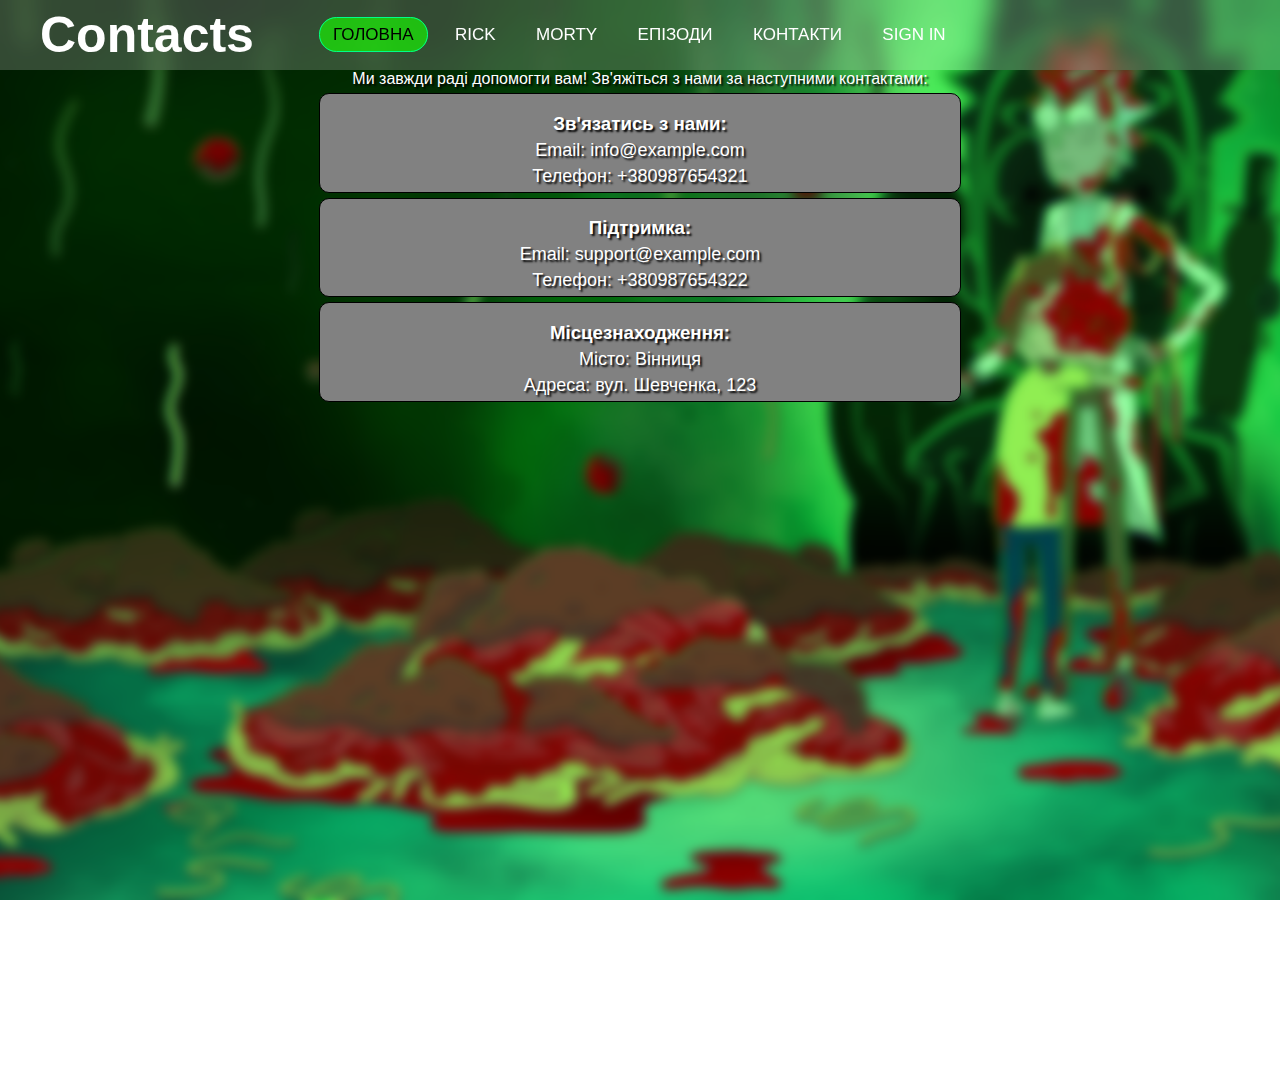
<file: contacts.html>
<!DOCTYPE html>
<html lang="uk">

<head>
    <meta charset="UTF-8">
    <meta name="viewport" content="width=device-width, initial-scale=1.0">
    <title>Контакти та підтримка</title>
    <link rel="stylesheet" href="css/contacts.css"> <!-- Підключаємо файл стилів для цієї сторінки -->
    <link rel="shortcut icon" href="favicon/favicon.ico">
    <link href="https://fonts.googleapis.com/icon?family=Material+Icons" rel="stylesheet">
    <link rel="stylesheet" href="https://cdnjs.cloudflare.com/ajax/libs/font-awesome/5.15.3/css/all.min.css" />
</head>

<body>
    <header>
        <nav>
            <input type="checkbox" id="check">
            <label for="check" class="checkbtn">
                <i class="fas fa-bars"></i>
            </label>
            <label class="logo">Contacts</label>
            <ul>
                <li><a class="active" href="index.html">Головна</a></li>
                <li><a href="Rick.html">Rick</a></li>
                <li><a href="Morty.html">Morty</a></li>
                <li><a href="episodes.html">Епізоди</a></li>
                <li><a href="contacts.html">Контакти</a></li>
                <li><a href="Sign.html">Sign in</a></li>
            </ul>
        </nav>
    </header>
    <section class="parallax-section">
            
        <div class="text-zverhy">
            <p>Ми завжди раді допомогти вам! Зв'яжіться з нами за наступними контактами:</p>
        </div>

        <div class="contact-info">
            <h3>Зв'язатись з нами:</h3>

            <p>Email: info@example.com</p>
            <p>Телефон: +380987654321</p>
            
        </div>


        <div class="support-info">
            <h3>Підтримка:</h3>
            <p>Email: support@example.com</p>
            <p>Телефон: +380987654322</p>
        </div>

        <div class="location-info">
            <h3>Місцезнаходження:</h3>
            <p>Місто: Вінниця</p>
            <p>Адреса: вул. Шевченка, 123</p>
        </div>
    </section>
</body>
</html>
</file>
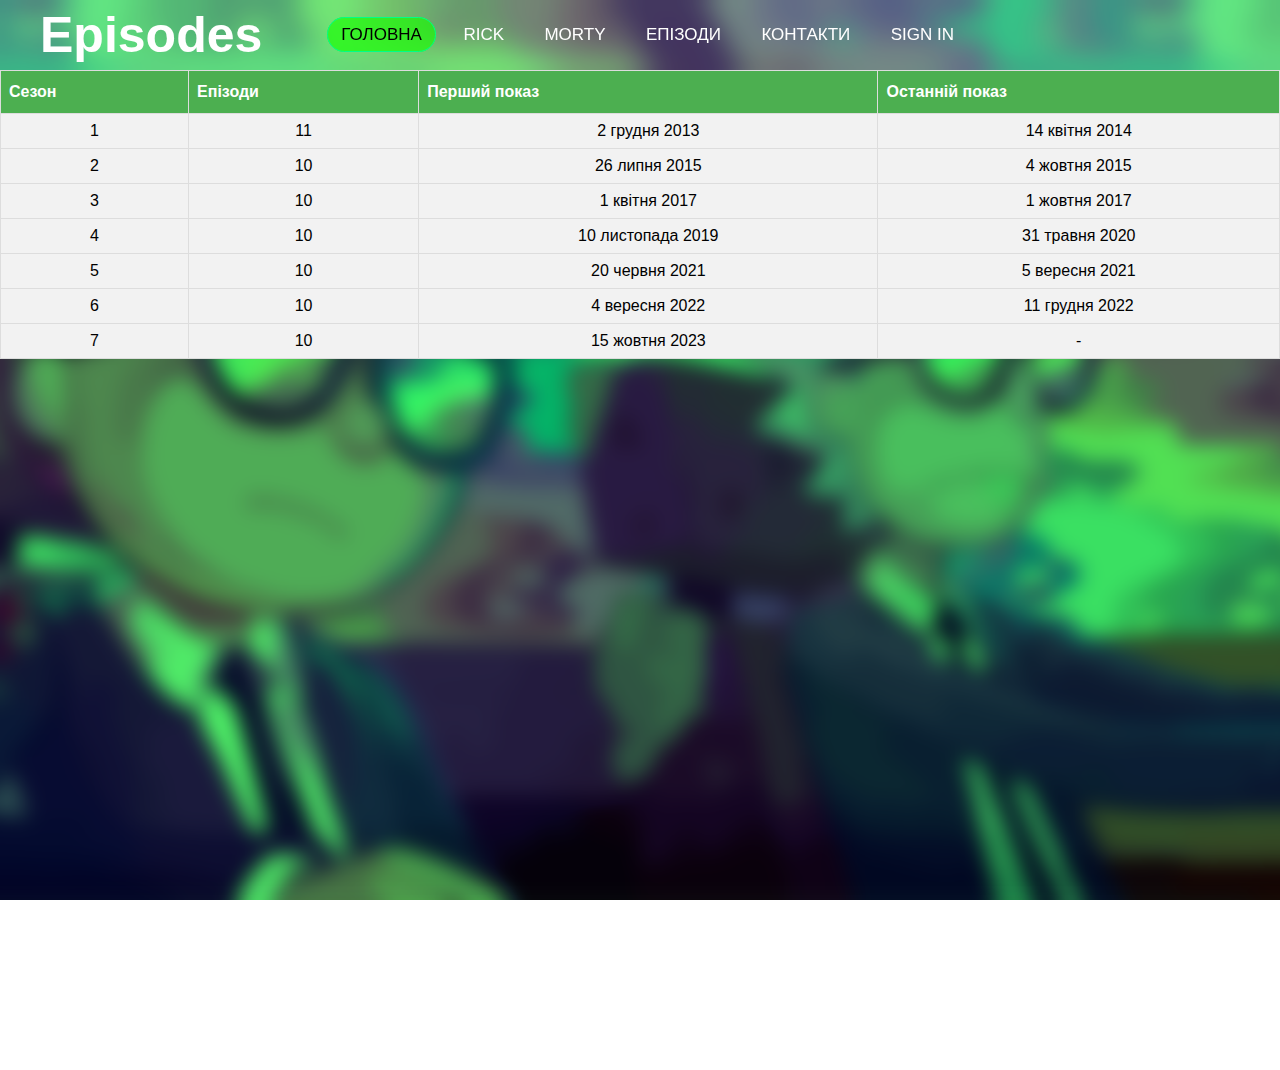
<file: episodes.html>
<!DOCTYPE html>
<html lang="uk">

<head>
    <meta charset="UTF-8">
    <meta name="viewport" content="width=device-width, initial-scale=1.0">
    <title>Episodes</title>
    <link rel="stylesheet" href="css/episodes.css"> <!-- Підключаємо файл стилів для цієї сторінки -->
    <link rel="shortcut icon" href="favicon/favicon.ico">
    <link href="https://fonts.googleapis.com/icon?family=Material+Icons" rel="stylesheet">
    <link rel="stylesheet" href="https://cdnjs.cloudflare.com/ajax/libs/font-awesome/5.15.3/css/all.min.css" />
</head>

<body>
    <header>
        <nav>
            <input type="checkbox" id="check">
            <label for="check" class="checkbtn">
                <i class="fas fa-bars"></i>
            </label>
            <label class="logo">Episodes</label>
            <ul>
                <li><a class="active" href="index.html">Головна</a></li>
                <li><a href="Rick.html">Rick</a></li>
                <li><a href="Morty.html">Morty</a></li>
                <li><a href="episodes.html">Епізоди</a></li>
                <li><a href="contacts.html">Контакти</a></li>
                <li><a href="Sign.html">Sign in</a></li>
            </ul>
        </nav>
    </header>
    <main>
        <section class="parallax-section">
            <table id="customers">
                <tr>
                    <th>Сезон</th>
                    <th>Епізоди</th>
                    <th>Перший показ</th>
                    <th>Останній показ</th>
                </tr>
                <tr>
                    <td>1</td>
                    <td>11</td>
                    <td>2 грудня 2013</td>
                    <td>14 квітня 2014</td>
                </tr>
                <tr>
                    <td>2</td>
                    <td>10</td>
                    <td>26 липня 2015</td>
                    <td>4 жовтня 2015</td>
                </tr>
                <tr>
                    <td>3</td>
                    <td>10</td>
                    <td>1 квітня 2017</td>
                    <td>1 жовтня 2017</td>
                </tr>
                <tr>
                    <td>4</td>
                    <td>10</td>
                    <td>10 листопада 2019</td>
                    <td>31 травня 2020</td>
                </tr>
                <tr>
                    <td>5</td>
                    <td>10</td>
                    <td>20 червня 2021</td>
                    <td>5 вересня 2021</td>
                </tr>
                <tr>
                    <td>6</td>
                    <td>10</td>
                    <td>4 вересня 2022</td>
                    <td>11 грудня 2022</td>
                </tr>
                <tr>
                    <td>7</td>
                    <td>10</td>
                    <td>15 жовтня 2023</td>
                    <td>-</td>
                </tr>
            </table>
        </section>
    </main>
</body>

</html>
</file>
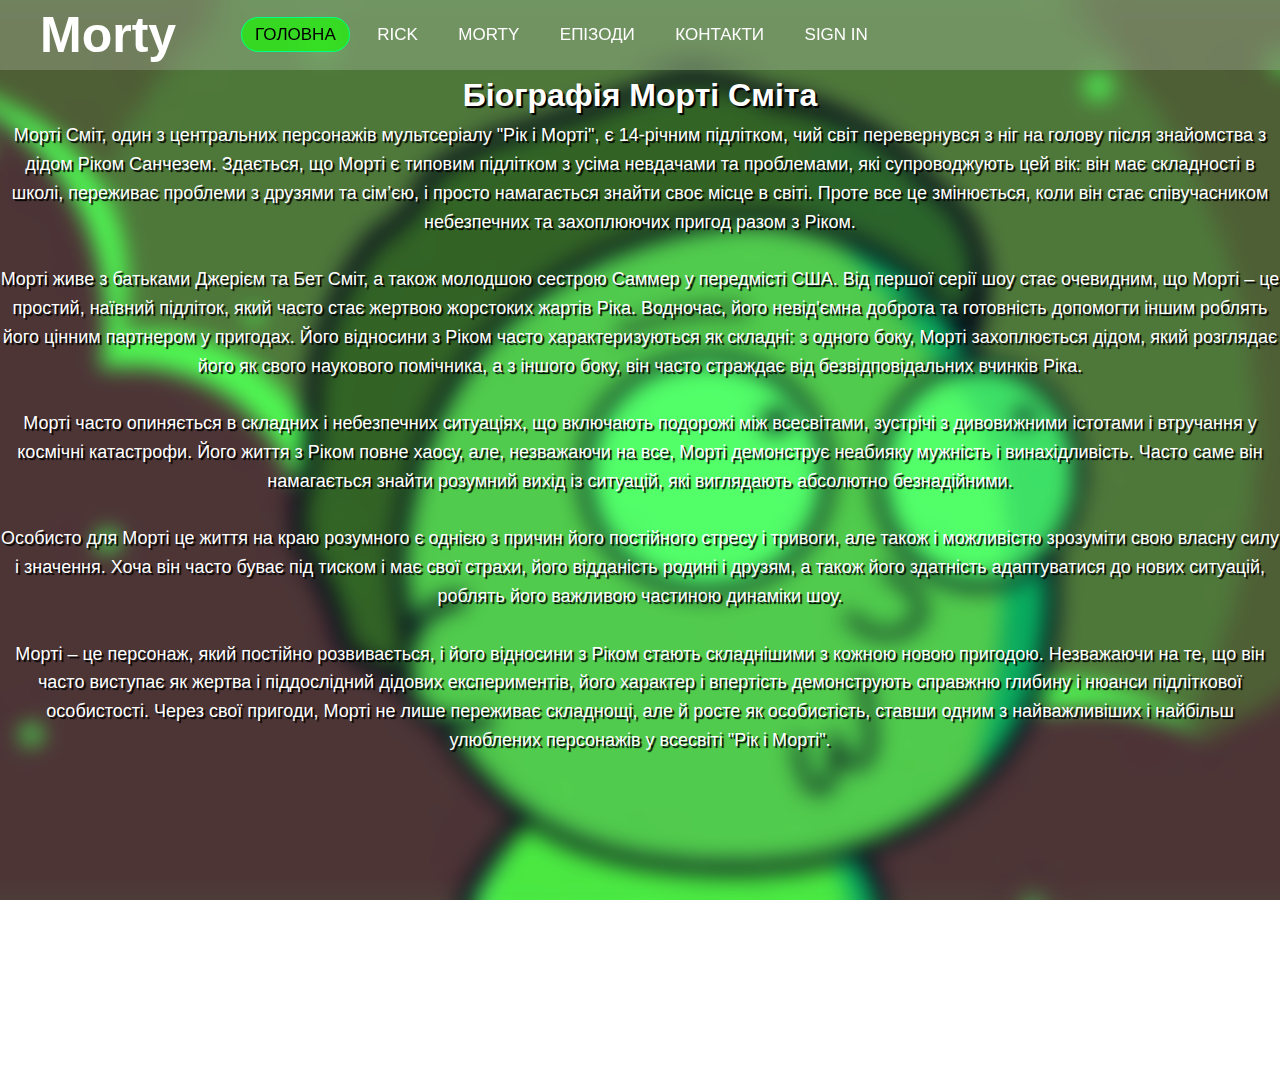
<file: Morty.html>
<!DOCTYPE html>
<html lang="uk">

<head>
    <meta charset="UTF-8">
    <meta name="viewport" content="width=device-width, initial-scale=1.0">
    <title>Rick</title>
    <link rel="stylesheet" href="css/morty.css"> <!-- Підключаємо файл стилів для цієї сторінки -->
    <link rel="shortcut icon" href="favicon/favicon.ico">
    <link href="https://fonts.googleapis.com/icon?family=Material+Icons" rel="stylesheet">
    <link rel="stylesheet" href="https://cdnjs.cloudflare.com/ajax/libs/font-awesome/5.15.3/css/all.min.css" />
</head>

<body>
    <header>
        <nav>
            <input type="checkbox" id="check">
            <label for="check" class="checkbtn">
                <i class="fas fa-bars"></i>
            </label>
            <label class="logo">Morty</label>
            <ul>
                <li><a class="active" href="index.html">Головна</a></li>
                <li><a href="Rick.html">Rick</a></li>
                <li><a href="Morty.html">Morty</a></li>
                <li><a href="episodes.html">Епізоди</a></li>
                <li><a href="contacts.html">Контакти</a></li>
                <li><a href="Sign.html">Sign in</a></li>
            </ul>
        </nav>
    </header>
    

    <main>
        <section class="parallax-section">
            <h1>Біографія Морті Сміта</h1>
            <p>
                Морті Сміт, один з центральних персонажів мультсеріалу "Рік і Морті", є 14-річним підлітком, чий світ перевернувся з ніг на голову після знайомства з дідом Ріком Санчезем. Здається, що Морті є типовим підлітком з усіма невдачами та проблемами, які супроводжують цей вік: він має складності в школі, переживає проблеми з друзями та сім’єю, і просто намагається знайти своє місце в світі. Проте все це змінюється, коли він стає співучасником небезпечних та захоплюючих пригод разом з Ріком.<br>

                <br>
                Морті живе з батьками Джерієм та Бет Сміт, а також молодшою сестрою Саммер у передмісті США. Від першої серії шоу стає очевидним, що Морті – це простий, наївний підліток, який часто стає жертвою жорстоких жартів Ріка. Водночас, його невід'ємна доброта та готовність допомогти іншим роблять його цінним партнером у пригодах. Його відносини з Ріком часто характеризуються як складні: з одного боку, Морті захоплюється дідом, який розглядає його як свого наукового помічника, а з іншого боку, він часто страждає від безвідповідальних вчинків Ріка. 
                <br>

                <br>
                Морті часто опиняється в складних і небезпечних ситуаціях, що включають подорожі між всесвітами, зустрічі з дивовижними істотами і втручання у космічні катастрофи. Його життя з Ріком повне хаосу, але, незважаючи на все, Морті демонструє неабияку мужність і винахідливість. Часто саме він намагається знайти розумний вихід із ситуацій, які виглядають абсолютно безнадійними.
                <br>

                <br>
                Особисто для Морті це життя на краю розумного є однією з причин його постійного стресу і тривоги, але також і можливістю зрозуміти свою власну силу і значення. Хоча він часто буває під тиском і має свої страхи, його відданість родині і друзям, а також його здатність адаптуватися до нових ситуацій, роблять його важливою частиною динаміки шоу.
                <br>

                <br>
                Морті – це персонаж, який постійно розвивається, і його відносини з Ріком стають складнішими з кожною новою пригодою. Незважаючи на те, що він часто виступає як жертва і піддослідний дідових експериментів, його характер і впертість демонструють справжню глибину і нюанси підліткової особистості. Через свої пригоди, Морті не лише переживає складнощі, але й росте як особистість, ставши одним з найважливіших і найбільш улюблених персонажів у всесвіті "Рік і Морті".
            </p>
        </section>
    </main>
</body>

</html>
</file>
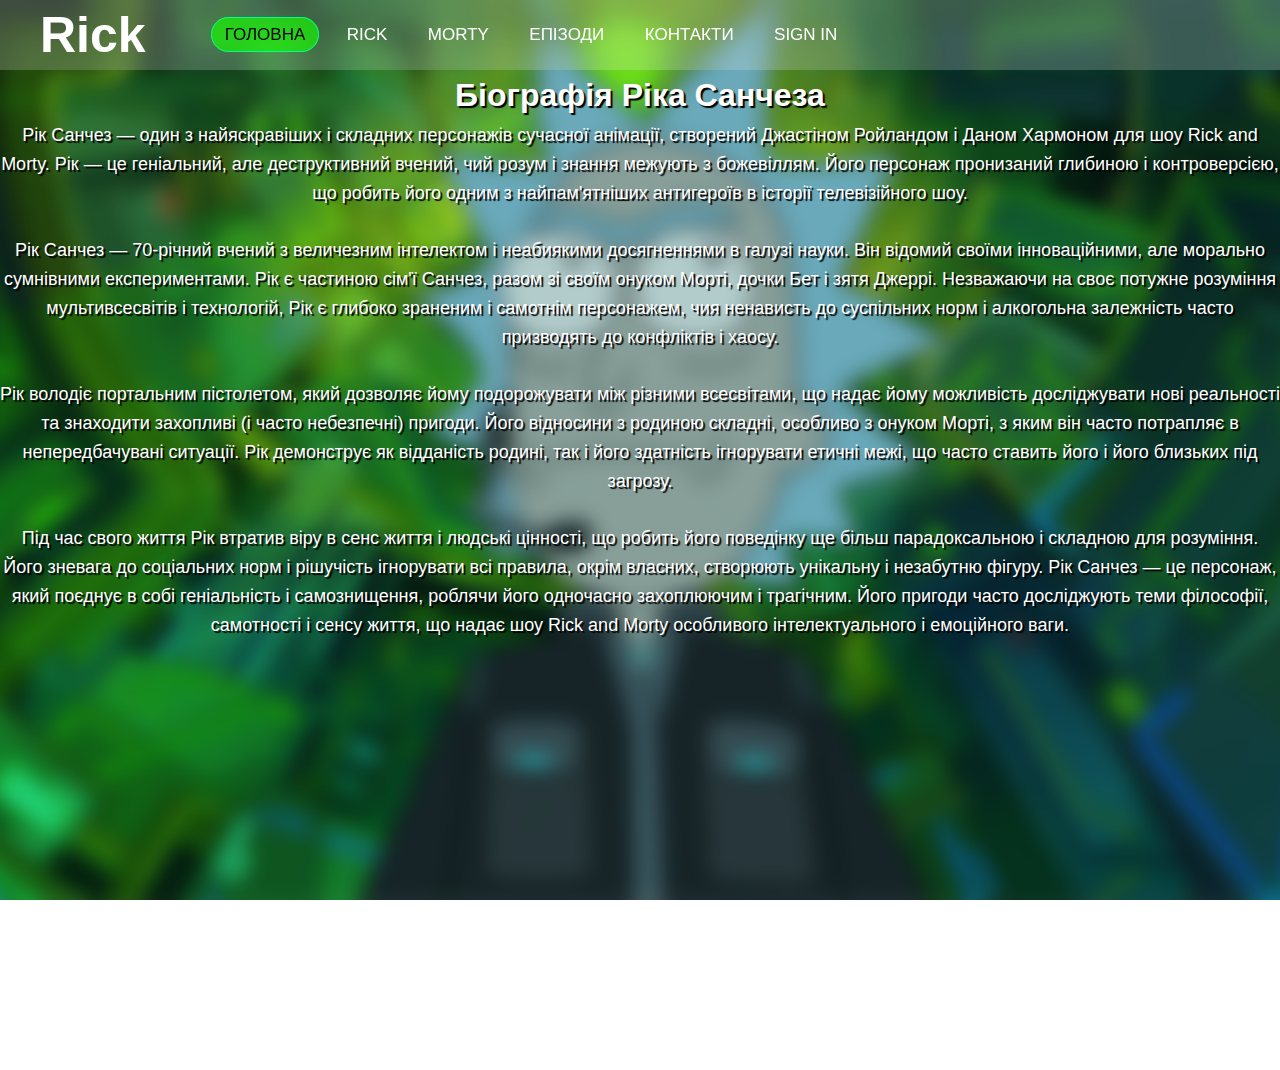
<file: Rick.html>
<!DOCTYPE html>
<html lang="uk">

<head>
    <meta charset="UTF-8">
    <meta name="viewport" content="width=device-width, initial-scale=1.0">
    <title>Rick</title>
    <link rel="stylesheet" href="css/rick.css"> <!-- Підключаємо файл стилів для цієї сторінки -->
    <link rel="shortcut icon" href="favicon/favicon.ico">
    <link href="https://fonts.googleapis.com/icon?family=Material+Icons" rel="stylesheet">
    <link rel="stylesheet" href="https://cdnjs.cloudflare.com/ajax/libs/font-awesome/5.15.3/css/all.min.css" />
</head>

<body>
    <header>
        <nav>
            <input type="checkbox" id="check">
            <label for="check" class="checkbtn">
                <i class="fas fa-bars"></i>
            </label>
            <label class="logo">Rick</label>
            <ul>
                <li><a class="active" href="index.html">Головна</a></li>
                <li><a href="Rick.html">Rick</a></li>
                <li><a href="Morty.html">Morty</a></li>
                <li><a href="episodes.html">Епізоди</a></li>
                <li><a href="contacts.html">Контакти</a></li>
                <li><a href="Sign.html">Sign in</a></li>
            </ul>
        </nav>
    </header>
    <main>
        <section class="parallax-section">
            <h1>Біографія Ріка Санчеза</h1>
            <p>
                Рік Санчез — один з найяскравіших і складних персонажів сучасної анімації, створений Джастіном Ройландом
                і Даном Хармоном для шоу Rick and Morty. Рік — це геніальний, але деструктивний вчений, чий розум і
                знання межують з божевіллям. Його персонаж пронизаний глибиною і контроверсією, що робить його одним з
                найпам'ятніших антигероїв в історії телевізійного шоу.<br>

                <br>
                Рік Санчез — 70-річний вчений з величезним інтелектом і неабиякими досягненнями в галузі науки. Він
                відомий своїми інноваційними, але морально сумнівними експериментами. Рік є частиною сім'ї Санчез, разом
                зі своїм онуком Морті, дочки Бет і зятя Джеррі. Незважаючи на своє потужне розуміння мультивсесвітів і
                технологій, Рік є глибоко зраненим і самотнім персонажем, чия ненависть до суспільних норм і алкогольна
                залежність часто призводять до конфліктів і хаосу. 
                <br>

                <br>
                Рік володіє портальним пістолетом, який дозволяє йому подорожувати між різними всесвітами, що надає йому
                можливість досліджувати нові реальності та знаходити захопливі (і часто небезпечні) пригоди. Його
                відносини з родиною складні, особливо з онуком Морті, з яким він часто потрапляє в непередбачувані
                ситуації. Рік демонструє як відданість родині, так і його здатність ігнорувати етичні межі, що часто
                ставить його і його близьких під загрозу.
                <br>

                <br>
                Під час свого життя Рік втратив віру в сенс життя і людські цінності, що робить його поведінку ще більш
                парадоксальною і складною для розуміння. Його зневага до соціальних норм і рішучість ігнорувати всі
                правила, окрім власних, створюють унікальну і незабутню фігуру. Рік Санчез — це персонаж, який поєднує в
                собі геніальність і самознищення, роблячи його одночасно захоплюючим і трагічним. Його пригоди часто
                досліджують теми філософії, самотності і сенсу життя, що надає шоу Rick and Morty особливого
                інтелектуального і емоційного ваги.
                <br>
            </p>
        </section>
    </main>
</body>

</html>
</file>
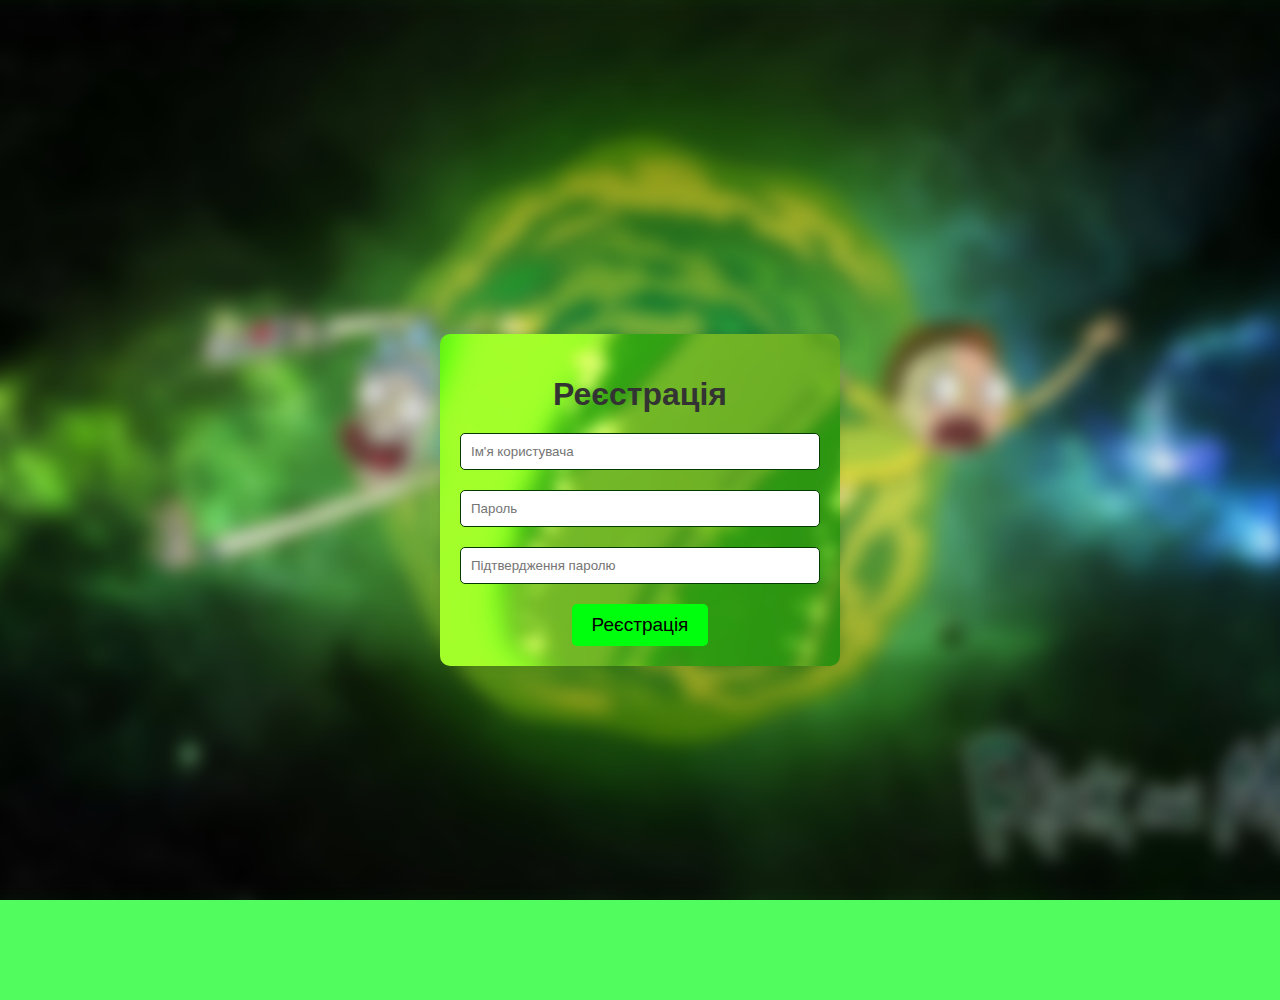
<file: Sign.html>
<!DOCTYPE html>
<html lang="ua"> 
<head> 
    <meta charset="UTF-8" /> 
    <meta http-equiv="X-UA-Compatible" content="IE=edge" /> 
    <meta name="viewport" content="width=device-width, initial-scale=1.0" /> 
    <title>Реєстрація</title> 
    <link rel="shortcut icon" href="svg/register.svg" type="image/x-icon" /> 
    <link rel="stylesheet" href="css/Sign.css" /> 
</head>

<body class="parallax-section">
    <div class="wrapper">
        <form id="registerForm"> <!-- Форма реєстрації з ідентифікатором "registerForm" -->
            <h1>Реєстрація</h1>
            <div class="input-box"> 
                <input type="text" id="username" placeholder="Ім'я користувача" required /> 
                <i class="bx bx-user"></i> 
            </div>
            <div class="input-box"> 
                <input type="password" id="password" placeholder="Пароль" required /> 
                <i class="bx bx-lock-alt"></i> 
            </div>
            <div class="input-box"> <!-- Блок для підтвердження пароля -->
                <input type="password" id="confirmPassword" placeholder="Підтвердження паролю" required /> 
                <i class="bx bx-lock-alt"></i> 
            </div>
            <button type="submit" id="submit" class="btn">Реєстрація</button> <!-- Кнопка для відправки форми -->
            <div class="alert" id="alert">Паролі не співпадають</div> <!-- Блок для відображення повідомлення про помилку -->
        </form>
    </div>
    <script>
        document.getElementById('registerForm').addEventListener('submit', async function(event) { //<!-- Обробка події відправки форми -->
            event.preventDefault();

            const username = document.getElementById('username').value; //<!-- Отримання значення імені користувача -->
            const password = document.getElementById('password').value; //<!-- Отримання значення пароля -->
            const confirmPassword = document.getElementById('confirmPassword').value; //<!-- Отримання значення підтвердження пароля -->
            const alertBox = document.getElementById('alert');

            if (password !== confirmPassword) { 
                alertBox.style.display = 'block'; 
                return; 
            } else {
                alertBox.style.display = 'none'; 
            }

            try {
                const response = await fetch('http://localhost:3000/register', { //<!-- Відправка POST-запиту -->
                    method: 'POST', 
                    headers: {
                        'Content-Type': 'application/json', 
                    },
                    body: JSON.stringify({ username, password }), //<!-- Дані для відправки -->
                });

                if (response.ok) { //<!-- Перевірка успішності відправки -->
                    const result = await response.json(); //<!-- Отримання даних з відповіді -->
                    alert(result.message); //<!-- Виведення повідомлення про успішну реєстрацію -->
                } else {
                    const error = await response.json(); //<!-- Отримання даних з відповіді про помилку -->
                    alert('Помилка: ' + error.error); //<!-- Виведення повідомлення про помилку -->
                }
            } catch (err) { //<!-- Обробка помилок -->
                console.error('Помилка:', err); //<!-- Виведення помилки в консоль -->
                alert('Сталася помилка під час реєстрації. Спробуйте ще раз.'); //<!-- Виведення повідомлення про помилку -->
            }
        });
    </script>
</body>
</html>
</file>
<file: css/contacts.css>
* {
    text-decoration: none;
}

.parallax-section {
    background-image: url('back/contacts_back.png');
    background-attachment: fixed;
    /* Фонове зображення буде фіксоване */
    background-size: cover;
    /* Зображення покриває всю секцію */
    background-position: center;
    /* Центрування зображення */
    background-repeat: no-repeat;
    /* Заборонити повторення зображення */
    height: 1000px;
}

header {
    background-image: url('back/contacts_back.png');
    background-attachment: fixed;
    background-size: cover;
    /* Зображення покриває всю секцію */
    background-position: center;
    /* Центрування зображення */
    background-repeat: no-repeat;
}

/* Основні стилі */
body,
h1,
p,
a {
    margin: 0;
    font-family: Arial, sans-serif;
}

h1,
h2,
h3,
p {
    color: white;
    text-shadow: 2px 2px 2px #000000;
    text-align: center;
}

/* Навігація */
nav {
    height: 70px;
    display: flex;
    align-items: center;
    padding: 0 20px;
    /* Відступи з боків для контенту */
    background-color: rgba(255, 255, 255, 0.2);
    /* Напівпрозорий білий колір */
    backdrop-filter: blur(10px);
    /* Ефект розмиття */
    -webkit-backdrop-filter: blur(10px);
    /* Для підтримки в Safari */
}

label.logo {
    color: #ffffff;
    font-size: 50px;
    line-height: 80px;
    padding: 0 20px;
    font-weight: bold;

}

nav ul {
    float: right;
    margin-right: 20px;
}

nav ul li {
    display: inline-block;
    line-height: 80px;
    margin: 0 5px;
}

nav ul li a {
    color: white;
    font-size: 17px;
    padding: 7px 13px;
    border-radius: 30px;
    text-transform: uppercase;
    
}

a.active,
a:hover {
    background: #15ff00a4;
    border: 1px solid rgb(0, 255, 136);
    transition: .5s;
    color: #000000;
}

.checkbtn {
    font-size: 30px;
    color: white;
    float: right;
    line-height: 80px;
    margin-right: 40px;
    cursor: pointer;
    display: none;
}

#check {
    display: none;
}


/* Адаптація для Телефонів */
@media (max-width: 1149px) {
    /* Загальні налаштування */
    body, h1, p {
        font-size: 16px;
        line-height: 1.4;
    }

    /* Логотип та навігація */
    label.logo {
        font-size: 24px;
    }

    nav ul {
        top: 60px; /* Опустимо трохи нижче меню для зручності на маленьких екранах */
        left: -100%; /* Приховаємо меню */
    }

    nav ul li {
        margin: 40px 0; /* Зменшимо відстань між елементами меню */
    }

    nav ul li a {
        font-size: 14px; /* Зменшимо розмір шрифту в меню */
    }

    .parallax-section {
        height: auto; /* Дамо секції автоматичну висоту для зручного відображення контенту */
        padding: 20px 0;
    }
}
@media (max-width: 984px) {
    /* Загальні налаштування */
    body, h1, p {
        font-size: 16px;
        line-height: 1.4;
    }

    /* Логотип та навігація */
    label.logo {
        font-size: 24px;
    }

    nav ul {
        top: 60px; /* Опустимо трохи нижче меню для зручності на маленьких екранах */
        left: -100%; /* Приховаємо меню */
    }

    nav ul li {
        margin: 40px 0; /* Зменшимо відстань між елементами меню */
    }

    nav ul li a {
        font-size: 14px; /* Зменшимо розмір шрифту в меню */
    }

    .parallax-section {
        height: auto; /* Дамо секції автоматичну висоту для зручного відображення контенту */
        padding: 20px 0;
    }
}
@media (max-width: 829px) {
    /* Загальні налаштування */
    body, h1, p {
        font-size: 16px;
        line-height: 1.4;
    }

    /* Логотип та навігація */
    label.logo {
        font-size: 15px;
    }

    nav ul {
        top: 60px; /* Опустимо трохи нижче меню для зручності на маленьких екранах */
        left: -100%; /* Приховаємо меню */
    }

    nav ul li {
        margin: 40px 0; /* Зменшимо відстань між елементами меню */
    }

    nav ul li a {
        font-size: 14px; /* Зменшимо розмір шрифту в меню */
    }

    .parallax-section {
        height: auto; /* Дамо секції автоматичну висоту для зручного відображення контенту */
        padding: 20px 0;
    }
}
@media (max-width: 764px) {
    .checkbtn {
        display: block;
    }

    nav ul {
        position: fixed;
        width: 80%;
        height: auto;
        max-height: 70vh;
        background-color: #5e5e5e;
        top: 80px; /* Відступ зверху для відображення нижче заголовка */
        right: 10%; /* Центрування меню, залишаючи рівні відступи з боків */
        
        flex-direction: column;
        text-align: center;
        transition: all 0.5s ease;
        overflow-y: auto; /* Додає прокручування, якщо меню виходить за межі видимого екрану */
        border-radius: 15px; /* Закруглені кути для меню */
        padding: 2px; /* Відступи всередині меню */
        box-shadow: 0px 4px 15px rgba(0, 0, 0, 0.2); /* Додає тінь для створення ефекту спливаючого вікна */
    }

    nav ul li {
        margin: 10px 0;
    }

    #check:checked ~ ul {
        right: 10%; /* Показує меню при кліку на бургер */
        left: 10%;
    }

    nav ul li a {
        font-size: 18px;
        color: white;
        padding: 5px 5px;
        /* display: block; */
    }

    /* Загальні налаштування */
    body, h1, p {
        font-size: 16px;
        line-height: 1.4;
    }

    /* Логотип та навігація */
    label.logo {
        font-size: 29px;
    }

    .parallax-section {
        height: auto; /* Дамо секції автоматичну висоту для зручного відображення контенту */
        padding: 20px 0;
    }
    
}

.contact-info,
.support-info,
.location-info {
    margin: 5px auto;
    background-color: #818181;
    border: 1px solid #000000;
    border-radius: 10px;
    width: 50%;
}

.contact-info h3,
.support-info h3,
.location-info h3 {
    text-align: center;
    margin-bottom: 3px;
}

.text-zverhy {
    text-align: center;
}

.contact-info p,
.support-info p,
.location-info p {
    margin: 5px 5px;
    font-size: 18px;
}
</file>
<file: css/episodes.css>
* {
    text-decoration: none;
}

.parallax-section {
    background-image: url('back/episode_back.png');
    background-attachment: fixed;
    /* Фонове зображення буде фіксоване */
    background-size: cover;
    /* Зображення покриває всю секцію */
    background-position: center;
    /* Центрування зображення */
    background-repeat: no-repeat;
    /* Заборонити повторення зображення */
    height: 1000px;
}

header {
    background-image: url('back/episode_back.png');
    background-attachment: fixed;
    background-size: cover;
    /* Зображення покриває всю секцію */
    background-position: center;
    /* Центрування зображення */
    background-repeat: no-repeat;
}

/* Основні стилі */
body,
h1,
p,
a {
    margin: 0;
    font-family: Arial, sans-serif;
}

h1,
p {
    text-shadow: 2px 2px 1px #000000;
}

/* Навігація */
nav {
    height: 70px;
    display: flex;
    align-items: center;
    padding: 0 20px;
    /* Відступи з боків для контенту */
    background-color: rgba(255, 255, 255, 0.2);
    /* Напівпрозорий білий колір */
    backdrop-filter: blur(10px);
    /* Ефект розмиття */
    -webkit-backdrop-filter: blur(10px);
    /* Для підтримки в Safari */
}

h1 {
    color: #ffffff;
    text-align: center;
    line-height: 1.6;
}

p {
    text-align: center;
    /* Вирівнювання тексту по ширині */
    font-size: 18px;
    /* Розмір шрифту */
    line-height: 1.6;
    /* Висота рядка */
    color: #ffffff;
    /* Колір тексту */
}

label.logo {
    color: #ffffff;
    font-size: 50px;
    line-height: 80px;
    padding: 0 20px;
    font-weight: bold;
}

nav ul {
    float: right;
    margin-right: 20px;
}

nav ul li {
    display: inline-block;
    line-height: 80px;
    margin: 0 5px;
}

nav ul li a {
    color: white;
    font-size: 17px;
    padding: 7px 13px;
    border-radius: 30px;
    text-transform: uppercase;
}

a.active,
a:hover {
    background: #15ff00a4;
    border: 1px solid rgb(0, 255, 136);
    transition: .5s;
    color: #000000;
}

.checkbtn {
    font-size: 30px;
    color: white;
    float: right;
    line-height: 80px;
    margin-right: 40px;
    cursor: pointer;
    display: none;
}


#check {
    display: none;
}

/* Адаптація для Телефонів */
@media (max-width: 1149px) {
    /* Загальні налаштування */
    body, h1, p {
        font-size: 16px;
        line-height: 1.4;
    }

    /* Логотип та навігація */
    label.logo {
        font-size: 24px;
    }

    nav ul {
        top: 60px; /* Опустимо трохи нижче меню для зручності на маленьких екранах */
        left: -100%; /* Приховаємо меню */
    }

    nav ul li {
        margin: 40px 0; /* Зменшимо відстань між елементами меню */
    }

    nav ul li a {
        font-size: 14px; /* Зменшимо розмір шрифту в меню */
    }

    .parallax-section {
        height: auto; /* Дамо секції автоматичну висоту для зручного відображення контенту */
        padding: 20px 0;
    }
}
@media (max-width: 984px) {
    /* Загальні налаштування */
    body, h1, p {
        font-size: 16px;
        line-height: 1.4;
    }

    /* Логотип та навігація */
    label.logo {
        font-size: 24px;
    }

    nav ul {
        top: 60px; /* Опустимо трохи нижче меню для зручності на маленьких екранах */
        left: -100%; /* Приховаємо меню */
    }

    nav ul li {
        margin: 40px 0; /* Зменшимо відстань між елементами меню */
    }

    nav ul li a {
        font-size: 14px; /* Зменшимо розмір шрифту в меню */
    }

    .parallax-section {
        height: auto; /* Дамо секції автоматичну висоту для зручного відображення контенту */
        padding: 20px 0;
    }
}
@media (max-width: 829px) {
    /* Загальні налаштування */
    body, h1, p {
        font-size: 16px;
        line-height: 1.4;
    }

    /* Логотип та навігація */
    label.logo {
        font-size: 15px;
    }

    nav ul {
        top: 60px; /* Опустимо трохи нижче меню для зручності на маленьких екранах */
        left: -100%; /* Приховаємо меню */
    }

    nav ul li {
        margin: 40px 0; /* Зменшимо відстань між елементами меню */
    }

    nav ul li a {
        font-size: 14px; /* Зменшимо розмір шрифту в меню */
    }

    .parallax-section {
        height: auto; /* Дамо секції автоматичну висоту для зручного відображення контенту */
        padding: 20px 0;
    }
}
@media (max-width: 764px) {
    .checkbtn {
        display: block;
    }

    nav ul {
        position: fixed;
        width: 80%;
        height: auto;
        max-height: 70vh;
        background-color: #5e5e5e;
        top: 80px; /* Відступ зверху для відображення нижче заголовка */
        right: 10%; /* Центрування меню, залишаючи рівні відступи з боків */
        
        flex-direction: column;
        text-align: center;
        transition: all 0.5s ease;
        overflow-y: auto; /* Додає прокручування, якщо меню виходить за межі видимого екрану */
        border-radius: 15px; /* Закруглені кути для меню */
        padding: 2px; /* Відступи всередині меню */
        box-shadow: 0px 4px 15px rgba(0, 0, 0, 0.2); /* Додає тінь для створення ефекту спливаючого вікна */
    }

    nav ul li {
        margin: 10px 0;
    }

    #check:checked ~ ul {
        right: 10%; /* Показує меню при кліку на бургер */
        left: 10%;
    }

    nav ul li a {
        font-size: 18px;
        color: white;
        padding: 5px 5px;
        /* display: block; */
    }

    /* Загальні налаштування */
    body, h1, p {
        font-size: 16px;
        line-height: 1.4;
    }

    /* Логотип та навігація */
    label.logo {
        font-size: 29px;
    }

    .parallax-section {
        height: auto; /* Дамо секції автоматичну висоту для зручного відображення контенту */
        padding: 20px 0;
    }
    
}

#customers {
    border-collapse: collapse;
    width: 100%;
    text-align: center;
  }
  
  #customers td, #customers th {
    border: 1px solid #ddd;
    padding: 8px;
  }
  
  #customers tr {
    background-color: #f2f2f2;
}

  
  #customers tr:hover {background-color: #ddd;}
  
  #customers th {
    padding-top: 12px;
    padding-bottom: 12px;
    text-align: left;
    background-color: #4CAF50;
    color: white;
  }
</file>
<file: css/morty.css>
* {
    text-decoration: none;
}

.parallax-section {
    background-image: url('back/morty_back.png');
    background-attachment: fixed;
    /* Фонове зображення буде фіксоване */
    background-size: cover;
    /* Зображення покриває всю секцію */
    background-position: center;
    /* Центрування зображення */
    background-repeat: no-repeat;
    /* Заборонити повторення зображення */
    height: 1000px;
}

header {
    background-image: url('back/morty_back.png');
    background-attachment: fixed;
    background-size: cover;
    /* Зображення покриває всю секцію */
    background-position: center;
    /* Центрування зображення */
    background-repeat: no-repeat;
}

/* Основні стилі */
body,
h1,
p,
a {
    margin: 0;
    padding: 0;
    font-family: Arial, sans-serif;
}

h1, p {
    text-shadow: 2px 2px 1px #000000;
}

body {
    overflow-x: hidden;
}

/* Навігація */
nav {
    height: 70px;
    display: flex;
    align-items: center;
    padding: 0 20px;
    /* Відступи з боків для контенту */
    background-color: rgba(255, 255, 255, 0.2);
    /* Напівпрозорий білий колір */
    backdrop-filter: blur(10px);
    /* Ефект розмиття */
    -webkit-backdrop-filter: blur(10px);
    /* Для підтримки в Safari */
    color: #ffffff;
    /* Білий колір тексту */
}

h1 {
    color: #ffffff;
    text-align: center;
    line-height: 1.6;
}

p {
    text-align: center;
    /* Вирівнювання тексту по ширині */
    font-size: 18px;
    /* Розмір шрифту */
    line-height: 1.6;
    /* Висота рядка */
    color: #ffffff;
    /* Колір тексту */
}

label.logo {
    color: #ffffff;
    font-size: 50px;
    line-height: 80px;
    padding: 0 20px;
    font-weight: bold;
}

nav ul {
    float: right;
    margin-right: 20px;
}

nav ul li {
    display: inline-block;
    line-height: 80px;
    margin: 0 5px;
}

nav ul li a {
    color: white;
    font-size: 17px;
    padding: 7px 13px;
    border-radius: 30px;
    text-transform: uppercase;
}

a.active,
a:hover {
    background: #15ff00a4;
    border: 1px solid rgb(0, 255, 136);
    transition: .5s;
    color: #000000;
}

.checkbtn {
    font-size: 30px;
    color: white;
    float: right;
    line-height: 80px;
    margin-right: 40px;
    cursor: pointer;
    display: none;
}


#check {
    display: none;
}

/* Адаптація для Телефонів */
@media (max-width: 1149px) {
    /* Загальні налаштування */
    body, h1, p {
        font-size: 16px;
        line-height: 1.4;
    }

    /* Логотип та навігація */
    label.logo {
        font-size: 24px;
    }

    nav ul {
        top: 60px; /* Опустимо трохи нижче меню для зручності на маленьких екранах */
        left: -100%; /* Приховаємо меню */
    }

    nav ul li {
        margin: 40px 0; /* Зменшимо відстань між елементами меню */
    }

    nav ul li a {
        font-size: 14px; /* Зменшимо розмір шрифту в меню */
    }

    .parallax-section {
        height: auto; /* Дамо секції автоматичну висоту для зручного відображення контенту */
        padding: 20px 0;
    }
}
@media (max-width: 984px) {
    /* Загальні налаштування */
    body, h1, p {
        font-size: 16px;
        line-height: 1.4;
    }

    /* Логотип та навігація */
    label.logo {
        font-size: 24px;
    }

    nav ul {
        top: 60px; /* Опустимо трохи нижче меню для зручності на маленьких екранах */
        left: -100%; /* Приховаємо меню */
    }

    nav ul li {
        margin: 40px 0; /* Зменшимо відстань між елементами меню */
    }

    nav ul li a {
        font-size: 14px; /* Зменшимо розмір шрифту в меню */
    }

    .parallax-section {
        height: auto; /* Дамо секції автоматичну висоту для зручного відображення контенту */
        padding: 20px 0;
    }
}
@media (max-width: 829px) {
    /* Загальні налаштування */
    body, h1, p {
        font-size: 16px;
        line-height: 1.4;
    }

    /* Логотип та навігація */
    label.logo {
        font-size: 15px;
    }

    nav ul {
        top: 60px; /* Опустимо трохи нижче меню для зручності на маленьких екранах */
        left: -100%; /* Приховаємо меню */
    }

    nav ul li {
        margin: 40px 0; /* Зменшимо відстань між елементами меню */
    }

    nav ul li a {
        font-size: 14px; /* Зменшимо розмір шрифту в меню */
    }

    .parallax-section {
        height: auto; /* Дамо секції автоматичну висоту для зручного відображення контенту */
        padding: 20px 0;
    }
}
@media (max-width: 764px) {
    .checkbtn {
        display: block;
    }

    nav ul {
        position: fixed;
        width: 80%;
        height: auto;
        max-height: 70vh;
        background-color: #5e5e5e;
        top: 80px; /* Відступ зверху для відображення нижче заголовка */
        right: 10%; /* Центрування меню, залишаючи рівні відступи з боків */
        
        flex-direction: column;
        text-align: center;
        transition: all 0.5s ease;
        overflow-y: auto; /* Додає прокручування, якщо меню виходить за межі видимого екрану */
        border-radius: 15px; /* Закруглені кути для меню */
        padding: 2px; /* Відступи всередині меню */
        box-shadow: 0px 4px 15px rgba(0, 0, 0, 0.2); /* Додає тінь для створення ефекту спливаючого вікна */
    }

    nav ul li {
        margin: 10px 0;
    }

    #check:checked ~ ul {
        right: 10%; /* Показує меню при кліку на бургер */
        left: 10%;
    }

    nav ul li a {
        font-size: 18px;
        color: white;
        padding: 5px 5px;
        /* display: block; */
    }

    /* Загальні налаштування */
    body, h1, p {
        font-size: 16px;
        line-height: 1.4;
    }

    /* Логотип та навігація */
    label.logo {
        font-size: 29px;
    }

    .parallax-section {
        height: auto; /* Дамо секції автоматичну висоту для зручного відображення контенту */
        padding: 20px 0;
    }
    
}
</file>
<file: css/rick.css>
* {
    text-decoration: none;
}

.parallax-section {
    background-image: url('back/rick_back.png');
    background-attachment: fixed;
    /* Фонове зображення буде фіксоване */
    background-size: cover;
    /* Зображення покриває всю секцію */
    background-position: center;
    /* Центрування зображення */
    background-repeat: no-repeat;
    /* Заборонити повторення зображення */
    height: 1000px;
}

header {
    background-image: url('back/rick_back.png');
    background-attachment: fixed;
    background-size: cover;
    /* Зображення покриває всю секцію */
    background-position: center;
    /* Центрування зображення */
    background-repeat: no-repeat;
}

/* Основні стилі */
body,
h1,
p,
a {
    margin: 0;
    /* padding: 0; */
    font-family: Arial, sans-serif;
}

h1,
p {
    text-shadow: 2px 2px 1px #000000;
}

/* Навігація */
nav {
    height: 70px;
    display: flex;
    align-items: center;
    padding: 0 20px;
    /* Відступи з боків для контенту */
    background-color: rgba(255, 255, 255, 0.2);
    /* Напівпрозорий білий колір */
    backdrop-filter: blur(10px);
    /* Ефект розмиття */
    -webkit-backdrop-filter: blur(10px);
    /* Для підтримки в Safari */
}

h1 {
    color: #ffffff;
    text-align: center;
    line-height: 1.6;
}

p {
    text-align: center;
    /* Вирівнювання тексту по ширині */
    font-size: 18px;
    /* Розмір шрифту */
    line-height: 1.6;
    /* Висота рядка */
    color: #ffffff;
    /* Колір тексту */
}

label.logo {
    color: #ffffff;
    font-size: 50px;
    line-height: 80px;
    padding: 0 20px;
    font-weight: bold;
}

nav ul {
    float: right;
    margin-right: 20px;
}

nav ul li {
    display: inline-block;
    line-height: 80px;
    margin: 0 5px;
}

nav ul li a {
    color: white;
    font-size: 17px;
    padding: 7px 13px;
    border-radius: 30px;
    text-transform: uppercase;
}

a.active,
a:hover {
    background: #15ff00a4;
    border: 1px solid rgb(0, 255, 136);
    transition: .5s;
    color: #000000;
}

.checkbtn {
    font-size: 30px;
    color: white;
    float: right;
    line-height: 80px;
    margin-right: 40px;
    cursor: pointer;
    display: none;
}


#check {
    display: none;
}

/* Адаптація для Телефонів */
@media (max-width: 1149px) {
    /* Загальні налаштування */
    body, h1, p {
        font-size: 16px;
        line-height: 1.4;
    }

    /* Логотип та навігація */
    label.logo {
        font-size: 24px;
    }

    nav ul {
        top: 60px; /* Опустимо трохи нижче меню для зручності на маленьких екранах */
        left: -100%; /* Приховаємо меню */
    }

    nav ul li {
        margin: 40px 0; /* Зменшимо відстань між елементами меню */
    }

    nav ul li a {
        font-size: 14px; /* Зменшимо розмір шрифту в меню */
    }

    .parallax-section {
        height: auto; /* Дамо секції автоматичну висоту для зручного відображення контенту */
        padding: 20px 0;
    }
}
@media (max-width: 984px) {
    /* Загальні налаштування */
    body, h1, p {
        font-size: 16px;
        line-height: 1.4;
    }

    /* Логотип та навігація */
    label.logo {
        font-size: 24px;
    }

    nav ul {
        top: 60px; /* Опустимо трохи нижче меню для зручності на маленьких екранах */
        left: -100%; /* Приховаємо меню */
    }

    nav ul li {
        margin: 40px 0; /* Зменшимо відстань між елементами меню */
    }

    nav ul li a {
        font-size: 14px; /* Зменшимо розмір шрифту в меню */
    }

    .parallax-section {
        height: auto; /* Дамо секції автоматичну висоту для зручного відображення контенту */
        padding: 20px 0;
    }
}
@media (max-width: 829px) {
    /* Загальні налаштування */
    body, h1, p {
        font-size: 16px;
        line-height: 1.4;
    }

    /* Логотип та навігація */
    label.logo {
        font-size: 15px;
    }

    nav ul {
        top: 60px; /* Опустимо трохи нижче меню для зручності на маленьких екранах */
        left: -100%; /* Приховаємо меню */
    }

    nav ul li {
        margin: 40px 0; /* Зменшимо відстань між елементами меню */
    }

    nav ul li a {
        font-size: 14px; /* Зменшимо розмір шрифту в меню */
    }

    .parallax-section {
        height: auto; /* Дамо секції автоматичну висоту для зручного відображення контенту */
        padding: 20px 0;
    }
}
@media (max-width: 764px) {
    .checkbtn {
        display: block;
    }

    nav ul {
        position: fixed;
        width: 80%;
        height: auto;
        max-height: 70vh;
        background-color: #5e5e5e;
        top: 80px; /* Відступ зверху для відображення нижче заголовка */
        right: 10%; /* Центрування меню, залишаючи рівні відступи з боків */
        
        flex-direction: column;
        text-align: center;
        transition: all 0.5s ease;
        overflow-y: auto; /* Додає прокручування, якщо меню виходить за межі видимого екрану */
        border-radius: 15px; /* Закруглені кути для меню */
        padding: 2px; /* Відступи всередині меню */
        box-shadow: 0px 4px 15px rgba(0, 0, 0, 0.2); /* Додає тінь для створення ефекту спливаючого вікна */
    }

    nav ul li {
        margin: 10px 0;
    }

    #check:checked ~ ul {
        right: 10%; /* Показує меню при кліку на бургер */
        left: 10%;
    }

    nav ul li a {
        font-size: 18px;
        color: white;
        padding: 5px 5px;
        /* display: block; */
    }

    /* Загальні налаштування */
    body, h1, p {
        font-size: 16px;
        line-height: 1.4;
    }

    /* Логотип та навігація */
    label.logo {
        font-size: 29px;
    }

    .parallax-section {
        height: auto; /* Дамо секції автоматичну висоту для зручного відображення контенту */
        padding: 20px 0;
    }
    
}
</file>
<file: css/Sign.css>
body {
    font-family: 'Arial', sans-serif;
    background: #51fc5f;
    display: flex;
    justify-content: center;
    align-items: center;
    height: 100vh;
    margin: 0;
}

.parallax-section {
    background-image: url('back/sing_back.png');
    background-attachment: fixed;
    /* Фонове зображення буде фіксоване */
    background-size: cover;
    /* Зображення покриває всю секцію */
    background-position: center;
    /* Центрування зображення */
    background-repeat: no-repeat;
    /* Заборонити повторення зображення */
    height: 1000px;
}

.wrapper {
    background-image: url('back/box_back.png');
    padding: 20px;
    box-shadow: 0 0 10px rgba(0, 0, 0, 0.1);
    border-radius: 10px;
    width: 100%;
    max-width: 400px;
    text-align: center;
    box-sizing: border-box;
}

form {
    display: flex;
    flex-direction: column;
    align-items: center;
    width: 100%;
    box-sizing: border-box;
}

h1 {
    margin-bottom: 20px;
    color: #333333;
}

.input-box {
    position: relative;
    margin-bottom: 20px;
    width: 100%;
    box-sizing: border-box;
}

.input-box input {
    width: 100%;
    padding: 10px 40px 10px 10px;
    border: 1px solid #023a00;
    border-radius: 5px;
    outline: none;
    transition: all 0.3s ease;
    box-sizing: border-box;
}

.input-box input:focus {
    border-color: #007bff;
}

.input-box i {
    position: absolute;
    right: 10px;
    top: 50%;
    transform: translateY(-50%);
    color: #aaa;
}

.btn {
    background: #00ff0d;
    color: #000000;
    font-size: 19px;
    padding: 10px 20px;
    border: none;
    border-radius: 5px;
    cursor: pointer;
    transition: background 0.3s ease;
}

.btn:hover {
    background: #137000;
}

.alert {
    color: red;
    margin-bottom: 20px;
    display: none;
}
</file>
